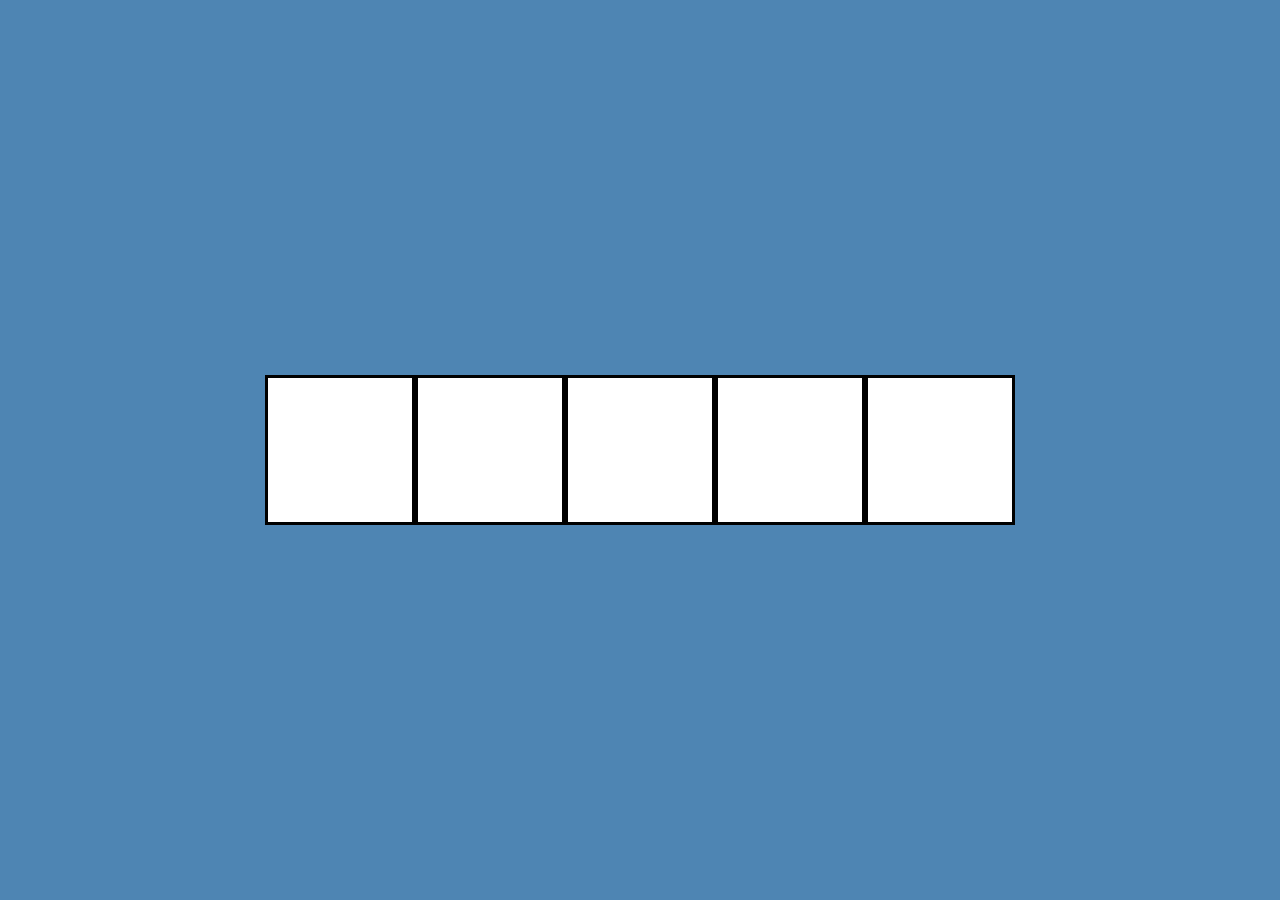
<file: Drag-N-D/index.html>
<!DOCTYPE html>
<html lang="en">
<head>
    <meta charset="UTF-8">
    <meta http-equiv="X-UA-Compatible" content="IE=edge">
    <meta name="viewport" content="width=device-width, initial-scale=1.0">
    <title>Drag-n-Drop</title>
    <link rel="stylesheet" href="style.css">
</head>
<body>
   
        <div id="pic1" class="empty" ><div id="drag1" class="drag1" draggable="true"></div></div>
        <div id="pic2" class="empty" >
        </div>
        <div id="pic3" class="empty" ></div>
        <div id="pic4" class="empty" ></div>
        <div id="pic5" class="empty" >
        

    <script src="script.js"></script>
</body>
</html>
</file>
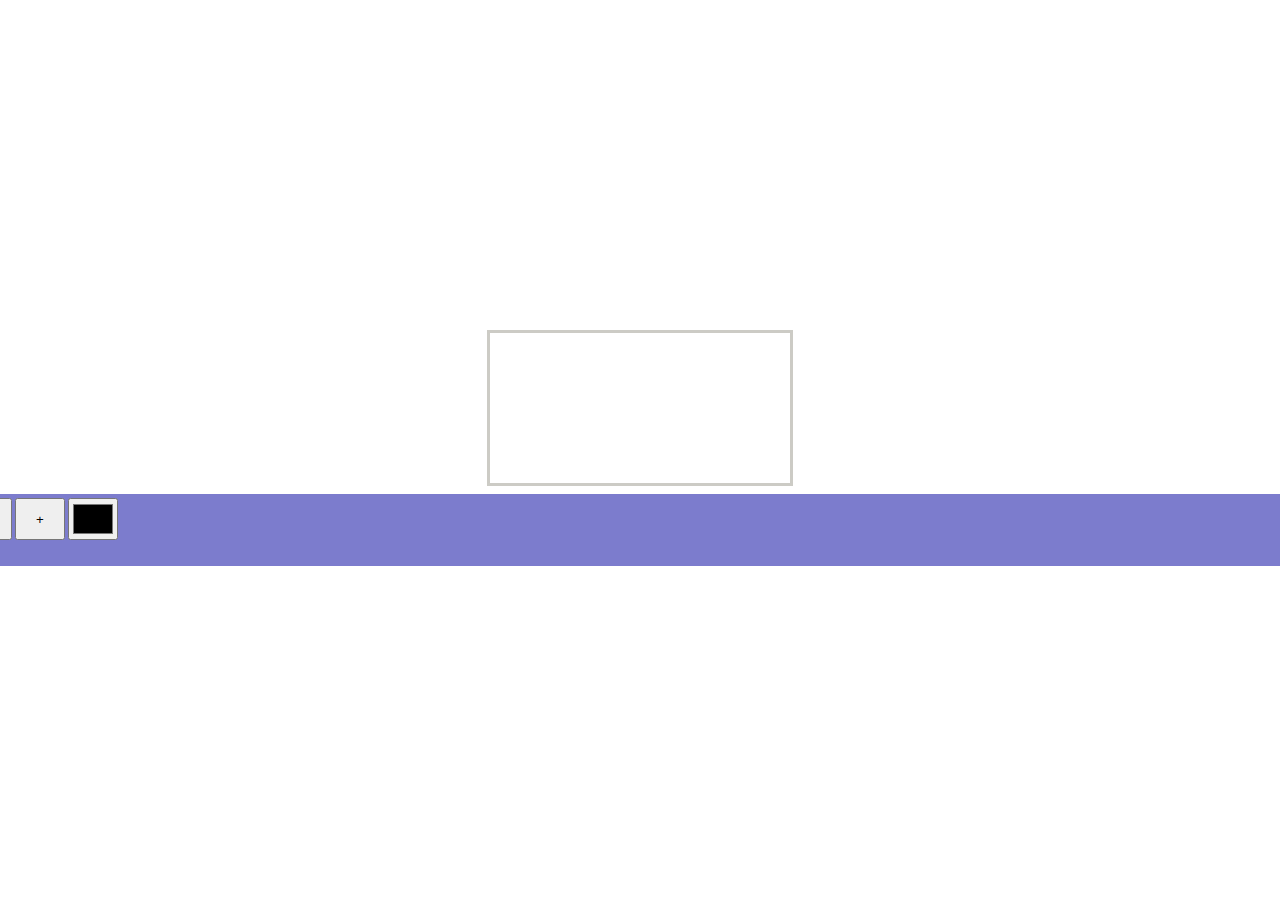
<file: drawingApp/index.html>
<!DOCTYPE html>
<html lang="en">
<head>
    <meta charset="UTF-8">
    <meta http-equiv="X-UA-Compatible" content="IE=edge">
    <meta name="viewport" content="width=device-width, initial-scale=1.0">
    <title>Document</title>
    <link rel="stylesheet" href="style.css">
</head>
<body>
    <div class="container" id="container" >
        <canvas class="board" id="board"></canvas>
        <div class="toolkit" id="toolkit">
          <button id="minus">-</button>
          <button id="font-size">10</button>
          <button id="plus">+</button>
          <input type="color" id="color">
         <button id="cancel">X</button>
 
        </div>
    </div>
    <script src="script.js"></script>
</body>
</html>
</file>
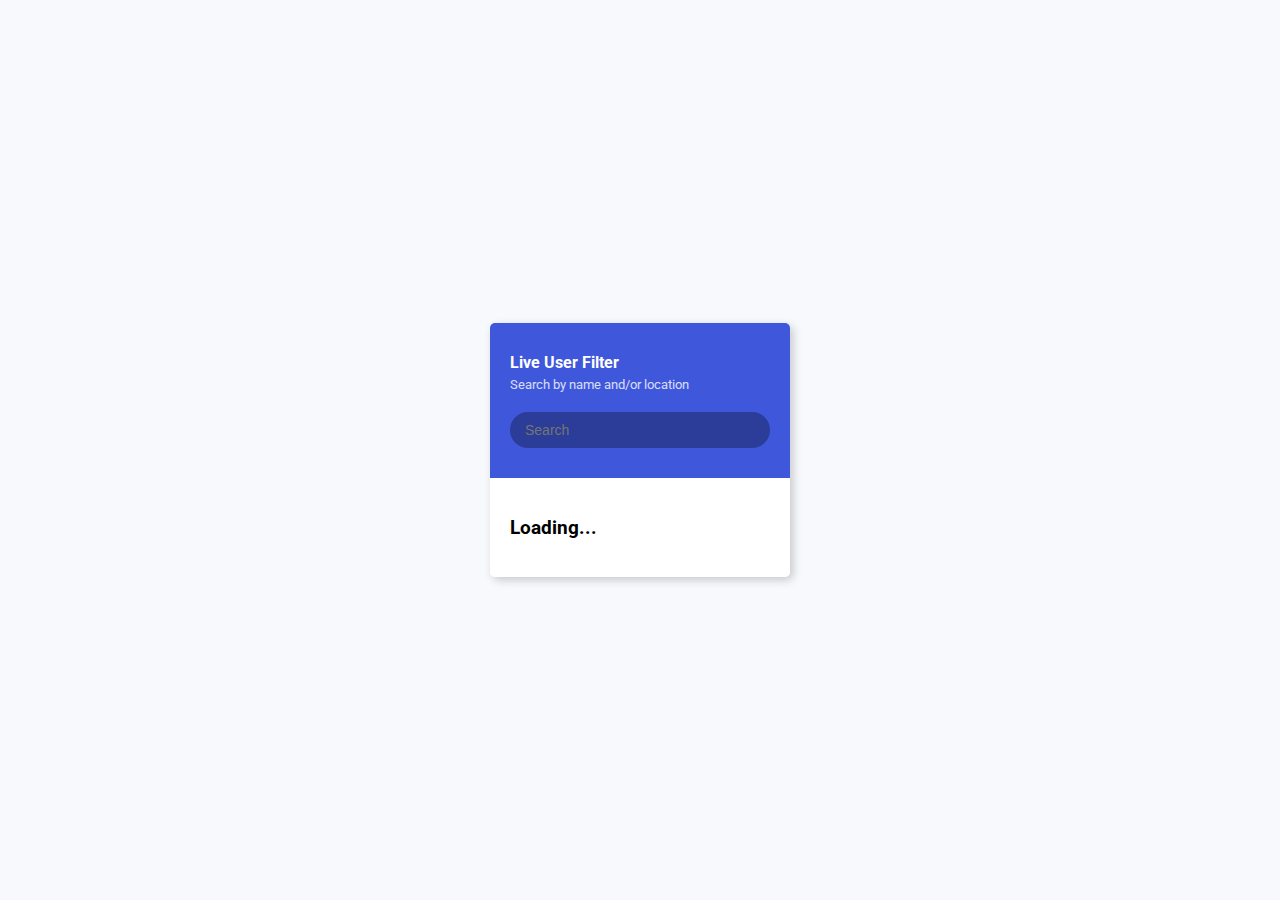
<file: dynamicUsersFilter/index.html>
<!DOCTYPE html>
<html lang="en">
  <head>
    <meta charset="UTF-8" />
    <meta name="viewport" content="width=device-width, initial-scale=1.0" />
    <link rel="stylesheet" href="style.css" />
    <title>Live User Filter</title>
  </head>
  <body>
    <div class="container">
      <header class="header">
        <h4 class="title">Live User Filter</h4>
        <small class="subtitle">Search by name and/or location</small>
        <input type="text" id="filter" placeholder="Search">
      </header>
      <ul id="result" class="user-list">
        <li>
          <h3>Loading...</h3>
        </li>
      </ul>
    </div>
    <script src="script.js"></script>
  </body>
</html>
</file>
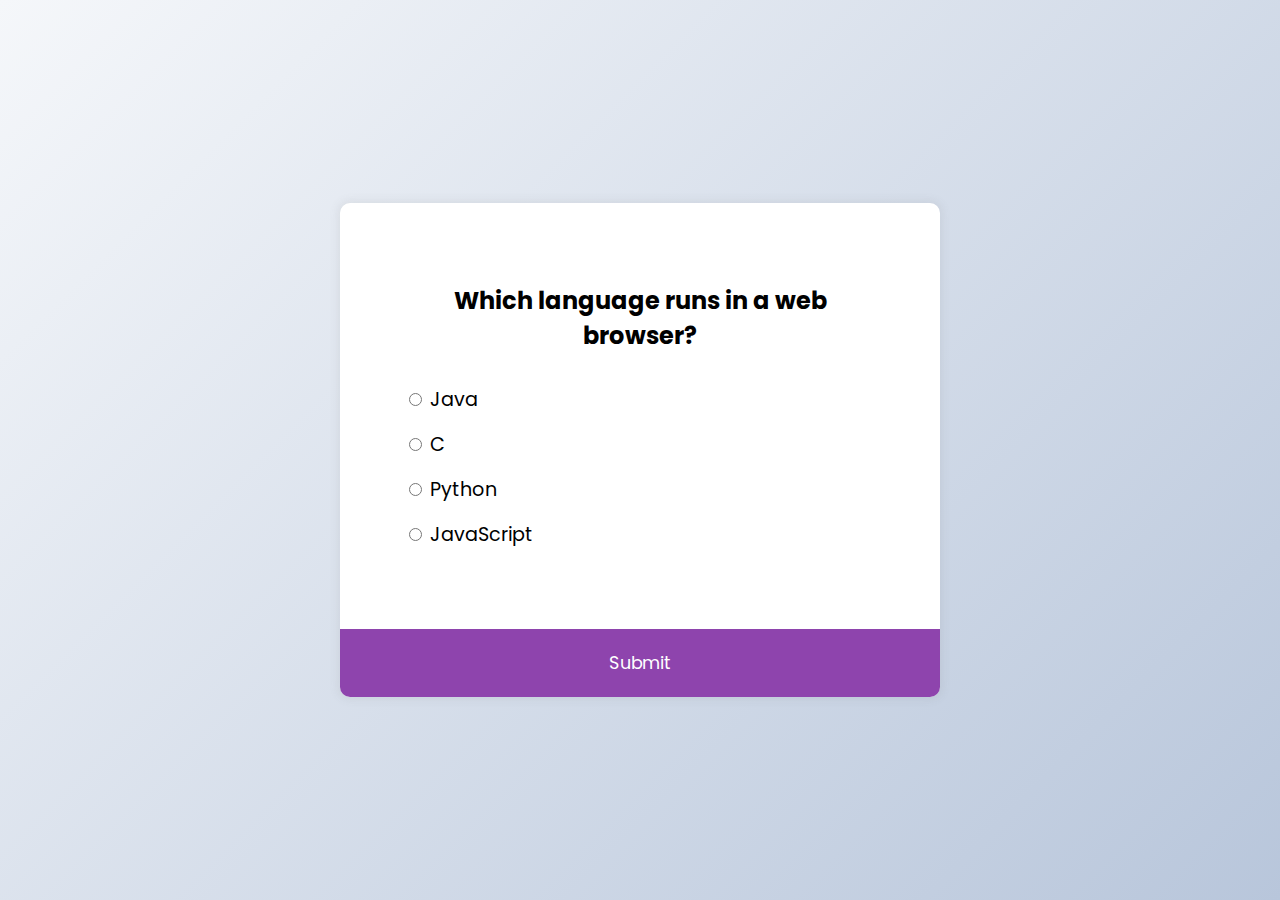
<file: quizApp/index.html>
<!DOCTYPE html>
<html lang="en">
  <head>
    <meta charset="UTF-8" />
    <meta name="viewport" content="width=device-width, initial-scale=1.0" />
    <link rel="stylesheet" href="style.css" />
    <title>Quiz App</title>
  </head>
  <body>
    <div class="quiz-container" id="quiz">
      <div class="quiz-header">
        <h2 id="question">Question text</h2>
        <ul>
          <li>
            <input type="radio" name="answer" id="a" class="answer">
            <label for="a" id="a_text">Question</label>
          </li>

          <li>
            <input type="radio" name="answer" id="b" class="answer">
            <label for="b" id="b_text">Question</label>
          </li>

          <li>
            <input type="radio" name="answer" id="c" class="answer">
            <label for="c" id="c_text">Question</label>
          </li>

          <li>
            <input type="radio" name="answer" id="d" class="answer">
            <label for="d" id="d_text">Question</label>
          </li>
        </ul>
      </div>
      <button id="submit">Submit</button>
    </div>
    <script src="script.js"></script>
  </body>
</html>
</file>
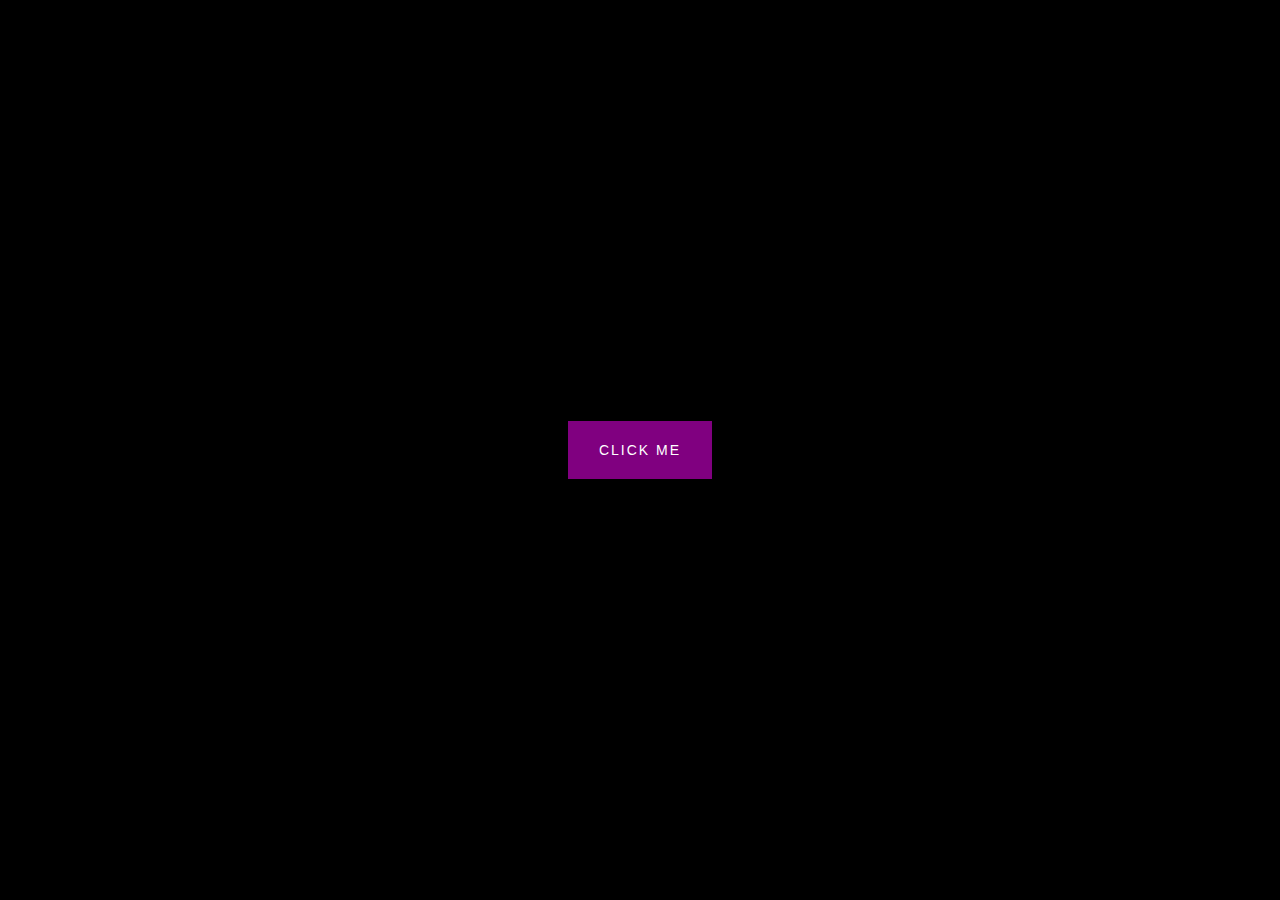
<file: rippleButton/index.html>
<!DOCTYPE html>
<html lang="en">
<head>
    <meta charset="UTF-8">
    <meta http-equiv="X-UA-Compatible" content="IE=edge">
    <meta name="viewport" content="width=device-width, initial-scale=1.0">
    <title>Document</title>
    <link rel="stylesheet" href="style.css">
</head>
<body>
<button class="ripple">Click Me</button>
</body>
<script src="script.js"></script>
</html>
</file>
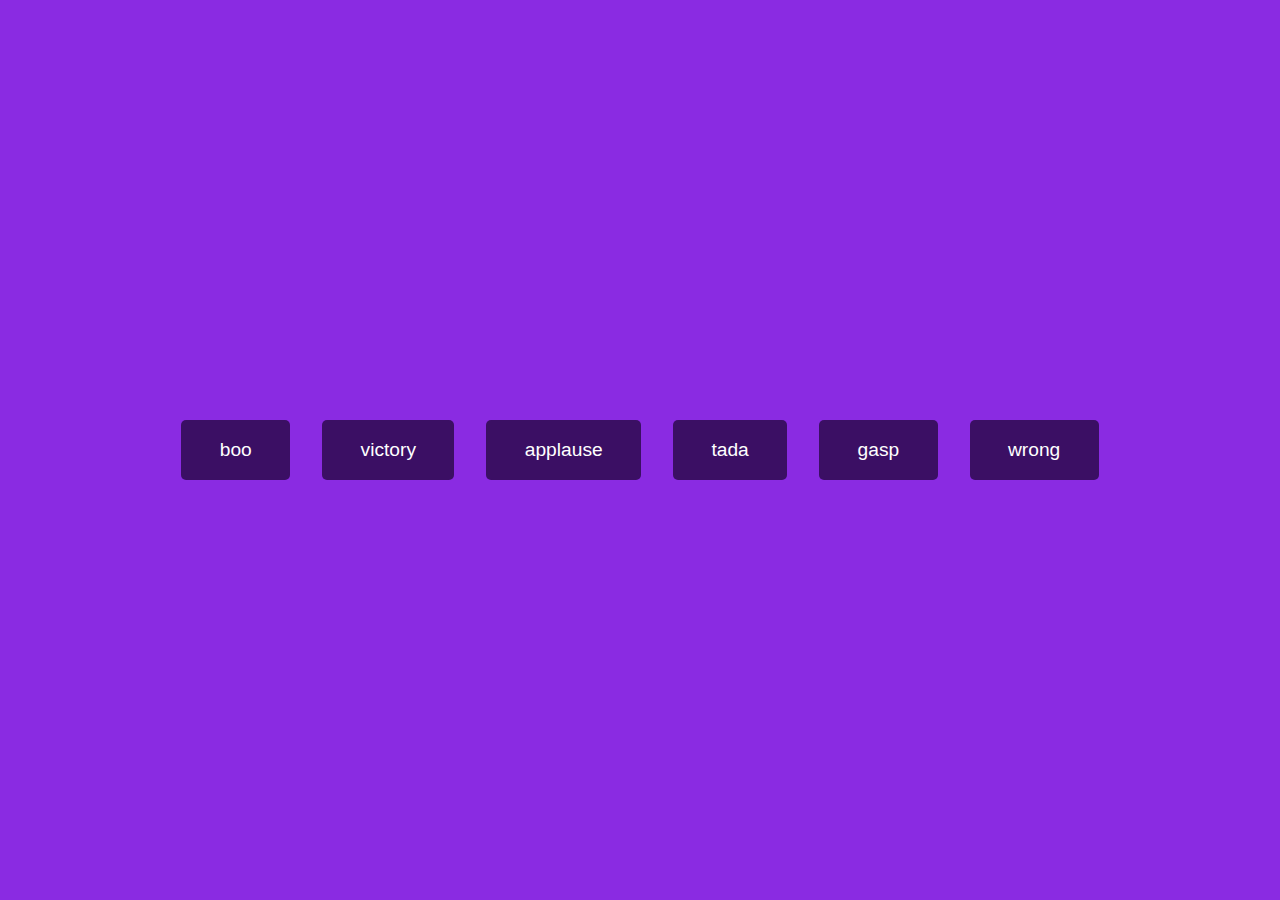
<file: soundBoard/index.html>
<!DOCTYPE html>
<html lang="en">
<head>
    <meta charset="UTF-8">
    <meta http-equiv="X-UA-Compatible" content="IE=edge">
    <meta name="viewport" content="width=device-width, initial-scale=1.0">
    <title>soundBoard</title>
    <link rel="stylesheet" href="style.css">
</head>
<body>
    <audio id="applause" src="audio\sound-board_sounds_applause.mp3"></audio>
    <audio id="boo" src="audio\sound-board_sounds_boo.mp3"></audio>
    <audio id="gasp" src="audio\sound-board_sounds_gasp.mp3"></audio>
    <audio id="tada" src="audio\sound-board_sounds_tada.mp3"></audio>
    <audio id="victory" src="audio\sound-board_sounds_victory.mp3"></audio>
    <audio id="wrong" src="audio\sound-board_sounds_victory.mp3"></audio>
    <div class="button" id="button"></div>
    
    
        <script src="script.js"></script>
</body>
</html>
</file>
<file: Drag-N-D/style.css>
*{
    box-sizing: border-box;
}
body{
background-color: rgb(78, 133, 179);
align-items: center;
justify-content: center;
display: flex;
height: 100vh;
overflow: hidden;
margin: 0;
}
.empty{
height:150px ;
width: 150px;
background: white; 
border:black 3px solid;
}
.drag1{
   background-image: url("https://source.unsplash.com/random/150x150");
   width: 145px;
   height: 145px;
   cursor: pointer;
}
.hold{
    border: solid 5px #ccc;
}
.hovered{
    background-color: #333;
    border-color: #fff;
    border-style: dashed;
}

@media(max-width:800px){
    body{ 
        flex-direction: column;
    }
}
</file>
<file: drawingApp/style.css>
* {
    box-sizing: border-box;
  }

body{
    align-items: center;
    justify-content: center;
    display: flex;
    flex-direction: column;
    height: 100vh;    
    margin: 0;
    text-align: center;
}


#board{
    /* height: 60vh;
    width: 178vh; */
    /* margin: 100px 60px ;     */
    border: rgb(204, 203, 197) solid;
}
#toolkit{
    margin-top: 100px;
    height: 8vh;
    background-color: rgb(124, 124, 205);
    display: inline-flex;
    margin: 0.25rem;
    padding: 0.25rem;
    cursor: pointer;
}

#color{
    height: 42px;
    width: 50px;
margin-left: 3px;
}
#plus{
    height: 42px;
    width: 50px;
margin-left: 3px;
}#minus{
    height: 42px;
    width: 50px;
margin-left: 3px;
}#font-size{
    height: 42px;
    width: 50px;
margin-left: 3px;
}
#cancel{
margin-left:  134vh;
font-size: 33px;
height: 42px;
    width: 50px;    

}
</file>
<file: dynamicUsersFilter/style.css>
@import url('https://fonts.googleapis.com/css2?family=Roboto:wght@400;700&display=swap');

* {
  box-sizing: border-box;
}

body {
  background-color: #f8f9fd;
  font-family: 'Roboto', sans-serif;
  display: flex;
  align-items: center;
  justify-content: center;
  height: 100vh;
  overflow: hidden;
  margin: 0;
}

.container {
  border-radius: 5px;
  box-shadow: 3px 3px 10px rgba(0, 0, 0, 0.2);
  overflow: hidden;
  width: 300px;
}

.title {
  margin: 0;
}

.subtitle {
  display: inline-block;
  margin: 5px 0 20px;
  opacity: 0.8;
}

.header {
  background-color: #3e57db;
  color: #fff;
  padding: 30px 20px;
}

.header input {
  background-color: rgba(0, 0, 0, 0.3);
  border: 0;
  border-radius: 50px;
  color: #fff;
  font-size: 14px;
  padding: 10px 15px;
  width: 100%;
}

.header input:focus {
  outline: none;
}

.user-list {
  background-color: #fff;
  list-style-type: none;
  margin: 0;
  padding: 0;
  max-height: 400px;
  overflow-y: auto;
}

.user-list li {
  display: flex;
  padding: 20px;
}

.user-list img {
  border-radius: 50%;
  object-fit: cover;
  height: 50px;
  width: 50px;
}

.user-list .user-info {
  margin-left: 10px;
}

.user-list .user-info h4 {
  margin: 0 0 10px;
}

.user-list .user-info p {
  font-size: 12px;
}

.user-list li:not(:last-of-type) {
  border-bottom: 1px solid #eee;
}

.user-list li.hide {
  display: none;
}
</file>
<file: quizApp/style.css>
@import url('https://fonts.googleapis.com/css2?family=Poppins:wght@200;400&display=swap');

* {
  box-sizing: border-box;
}

body {
  background-color: #b8c6db;
  background-image: linear-gradient(315deg, #b8c6db 0%, #f5f7fa 100%);
  font-family: 'Poppins', sans-serif;
  display: flex;
  align-items: center;
  justify-content: center;
  height: 100vh;
  overflow: hidden;
  margin: 0;
}

.quiz-container {
  background-color: #fff;
  border-radius: 10px;
  box-shadow: 0 0 10px 2px rgba(100, 100, 100, 0.1);
  width: 600px;
  overflow: hidden;
}

.quiz-header {
  padding: 4rem;
}

h2 {
  padding: 1rem;
  text-align: center;
  margin: 0;
}

ul {
  list-style-type: none;
  padding: 0;
}

ul li {
  font-size: 1.2rem;
  margin: 1rem 0;
}

ul li label {
  cursor: pointer;
}

button {
  background-color: #8e44ad;
  color: #fff;
  border: none;
  display: block;
  width: 100%;
  cursor: pointer;
  font-size: 1.1rem;
  font-family: inherit;
  padding: 1.3rem;
}

button:hover {
  background-color: #732d91;
}

button:focus {
  outline: none;
  background-color: #5e3370;
}
</file>
<file: rippleButton/style.css>
@import url('https://fonts.googleapis.com/css2?family=Roboto:wght@400;700&display=swap');

* {
  box-sizing: border-box;
}

body {
  background-color: #000;
  font-family: 'Roboto', sans-serif;
  display: flex;
  flex-direction: column;
  align-items: center;
  justify-content: center;
  height: 100vh;
  overflow: hidden;
  margin: 0;
}

button {
  background-color: purple;
  color: #fff;
  border: 1px purple solid;
  font-size: 14px;
  text-transform: uppercase;
  letter-spacing: 2px;
  padding: 20px 30px;
  overflow: hidden;
  margin: 10px 0;
  position: relative;
}

button:focus {
  outline: none;
}

button .circle {
  position: absolute;
  background-color: #fff;
  width: 100px;
  height: 100px;
  border-radius: 50%;
  transform: translate(-50%, -50%) scale(0);
  animation: scale 0.5s ease-out;
}

@keyframes scale {
  to {
    transform: translate(-50%, -50%) scale(3);
    opacity: 0;
  }
}
</file>
<file: soundBoard/style.css>
@import url('https://fonts.googleapis.com/css2?family=Poppins:wght@200;400&display=swap');


*{
    box-sizing: border-box;
}
body{
    font-family: 'Poppins', sans-serif;
    background-color: blueviolet;
    align-items: center;
    justify-content: center;
    display: flex;
    flex-wrap: wrap ;
    overflow: hidden;
    height: 100vh;
    margin: 0;
}

.btn{
background-color: rgb(59, 15, 100);
padding: 1.2rem 2.4rem;
border-radius: 5px;
border-color: rgb(59, 15, 100);
cursor: pointer;
font-size: 1.2rem;
color: #fff;
text-align: center;
margin: 1rem 1rem;
border: none;
}
.btn :hover{
    opacity: 0.9;
}
.btn :focus{
    outline: none;
}
</file>
